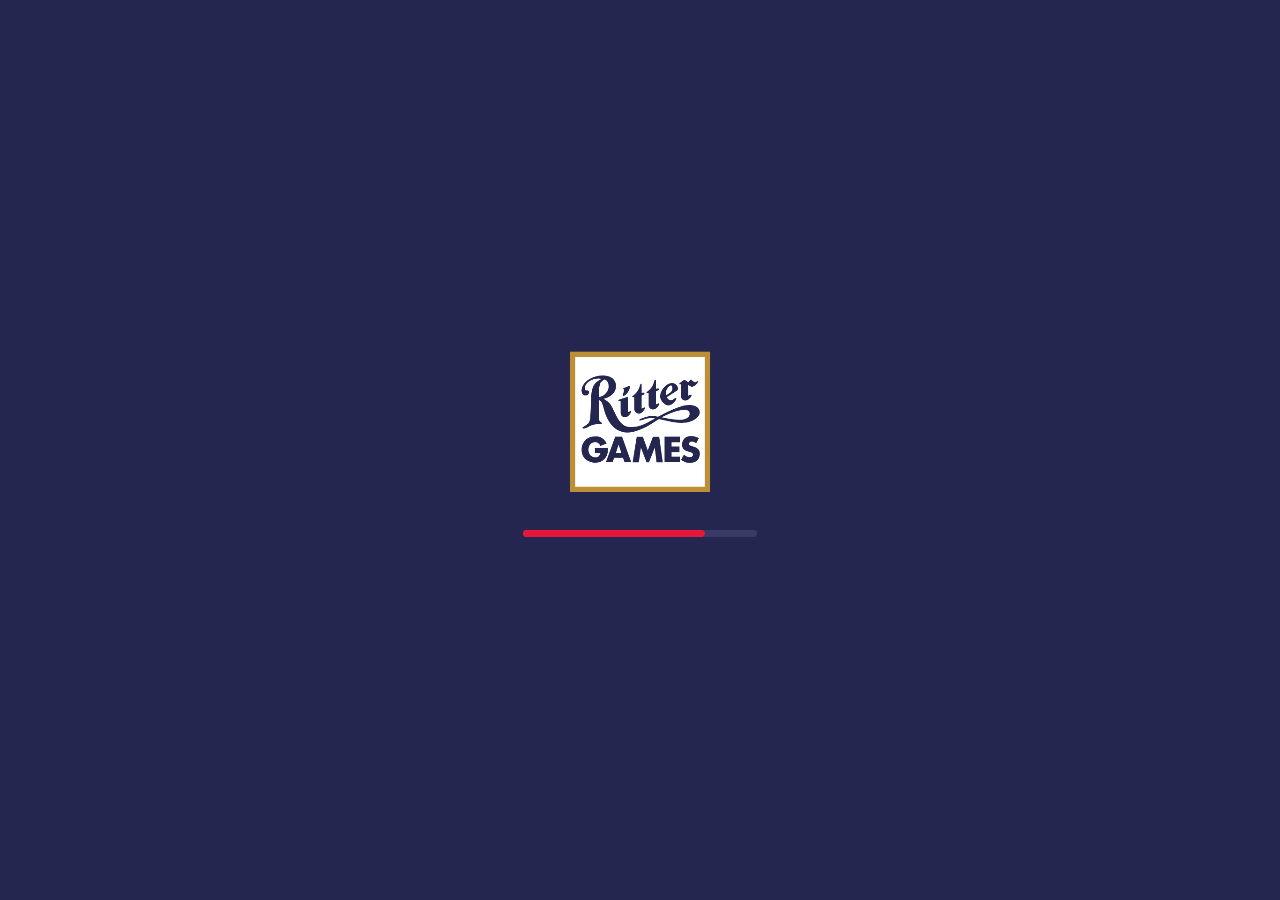
<file: snake/index.html>
<!DOCTYPE html>
<html lang="de">
  <head>
    <meta charset="utf-8">
    <meta name="viewport" content="width=device-width, initial-scale=1, maximum-scale=1, user-scalable=no, viewport-fit=cover">
    <meta name="theme-color" content="#24264f">
    <meta name="apple-mobile-web-app-capable" content="yes">
    <meta name="mobile-web-app-capable" content="yes">
    <title>Ritter Snake</title>
    <link rel="stylesheet" href="style.css">
    <link rel="icon" type="image/png" href="../icon-192.png">
    <link rel="icon" type="image/svg+xml" href="icon.svg">
    <link rel="apple-touch-icon" href="icon-180.png">
    <script src="../achievements.js"></script>
    <script src="p5.js"></script>
    <script src="p5.sound.min.js"></script>
  </head>
  <body>
    <main></main>
    <script src="sketch.js"></script>
  </body>
</html>
</file>
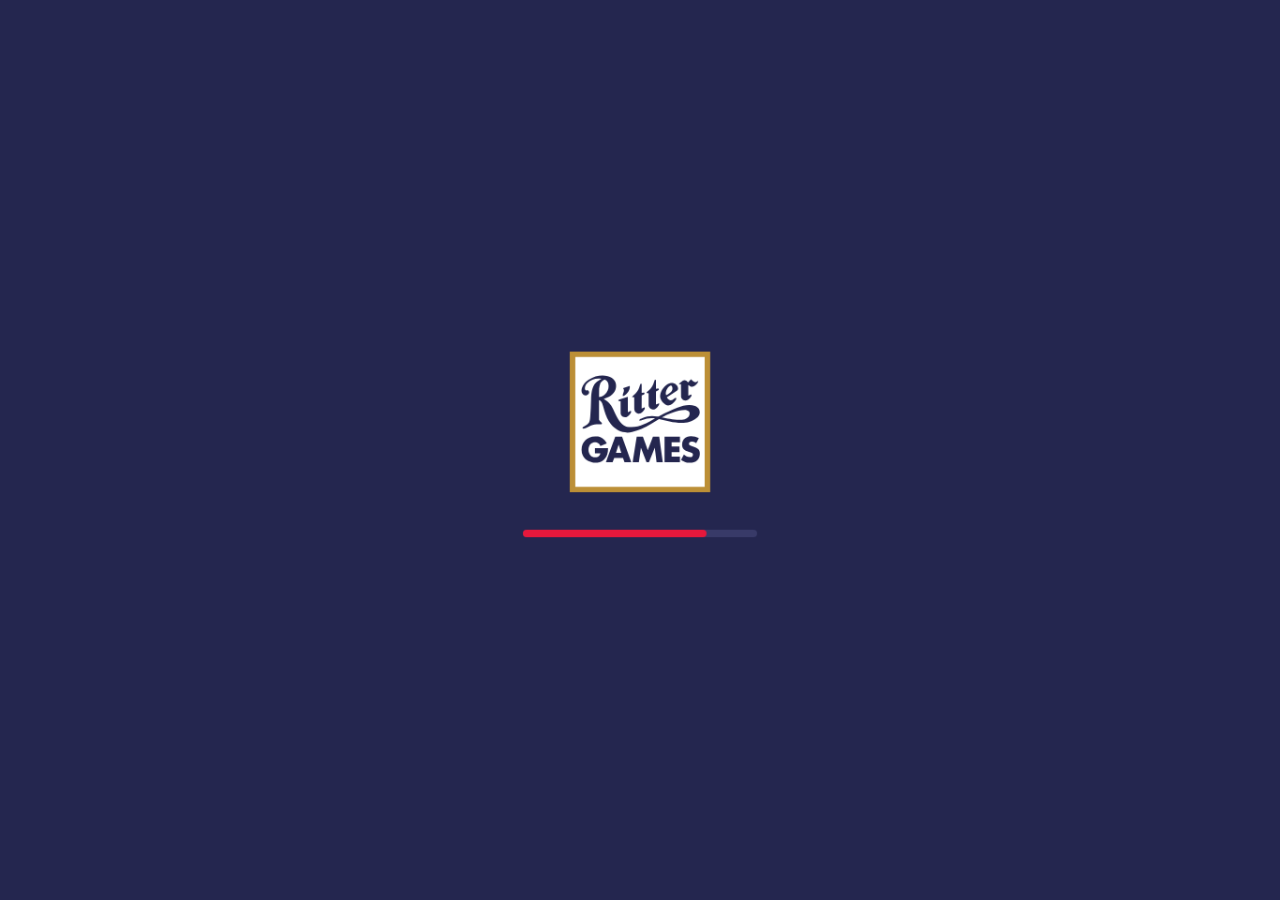
<file: tetris/index.html>
<!DOCTYPE html>
<html lang="de">
<head>
  <meta charset="utf-8">
  <meta name="viewport" content="width=device-width, initial-scale=1, maximum-scale=1, user-scalable=no, viewport-fit=cover">

  <meta name="theme-color" content="#24264f">
  <meta name="mobile-web-app-capable" content="yes">
  <meta name="apple-mobile-web-app-capable" content="yes">
  <meta name="apple-mobile-web-app-status-bar-style" content="black-translucent">

  <title>Ritter Tetris</title>
  <link rel="icon" type="image/png" href="../icon-192.png">
  <link rel="icon" type="image/png" href="./icon-180.png">
  <link rel="apple-touch-icon" href="icon-180.png">
  <link rel="stylesheet" href="style.css">
<script src="../achievements.js"></script>
<script src="p5.js"></script>
</head>

<body>
  <main></main>

  <script src="sketch.js"></script>


</body>
</html>
</file>
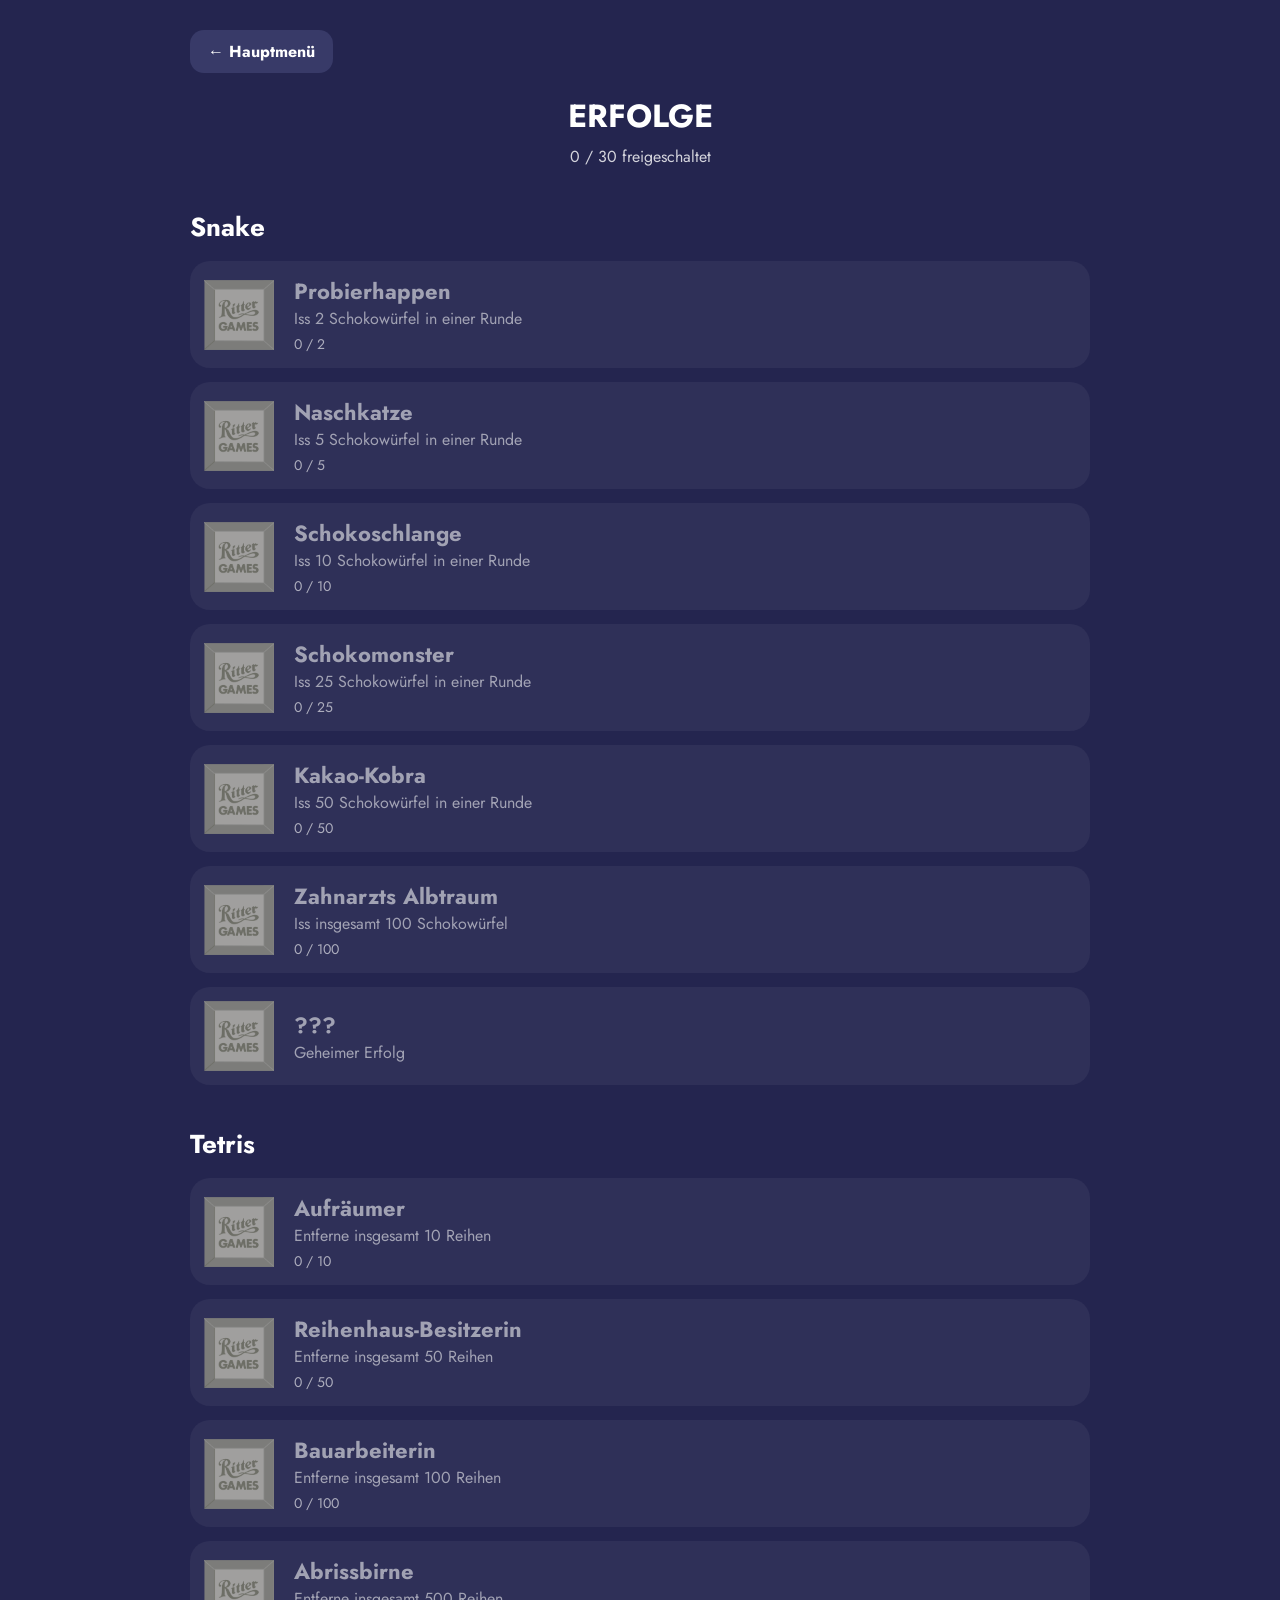
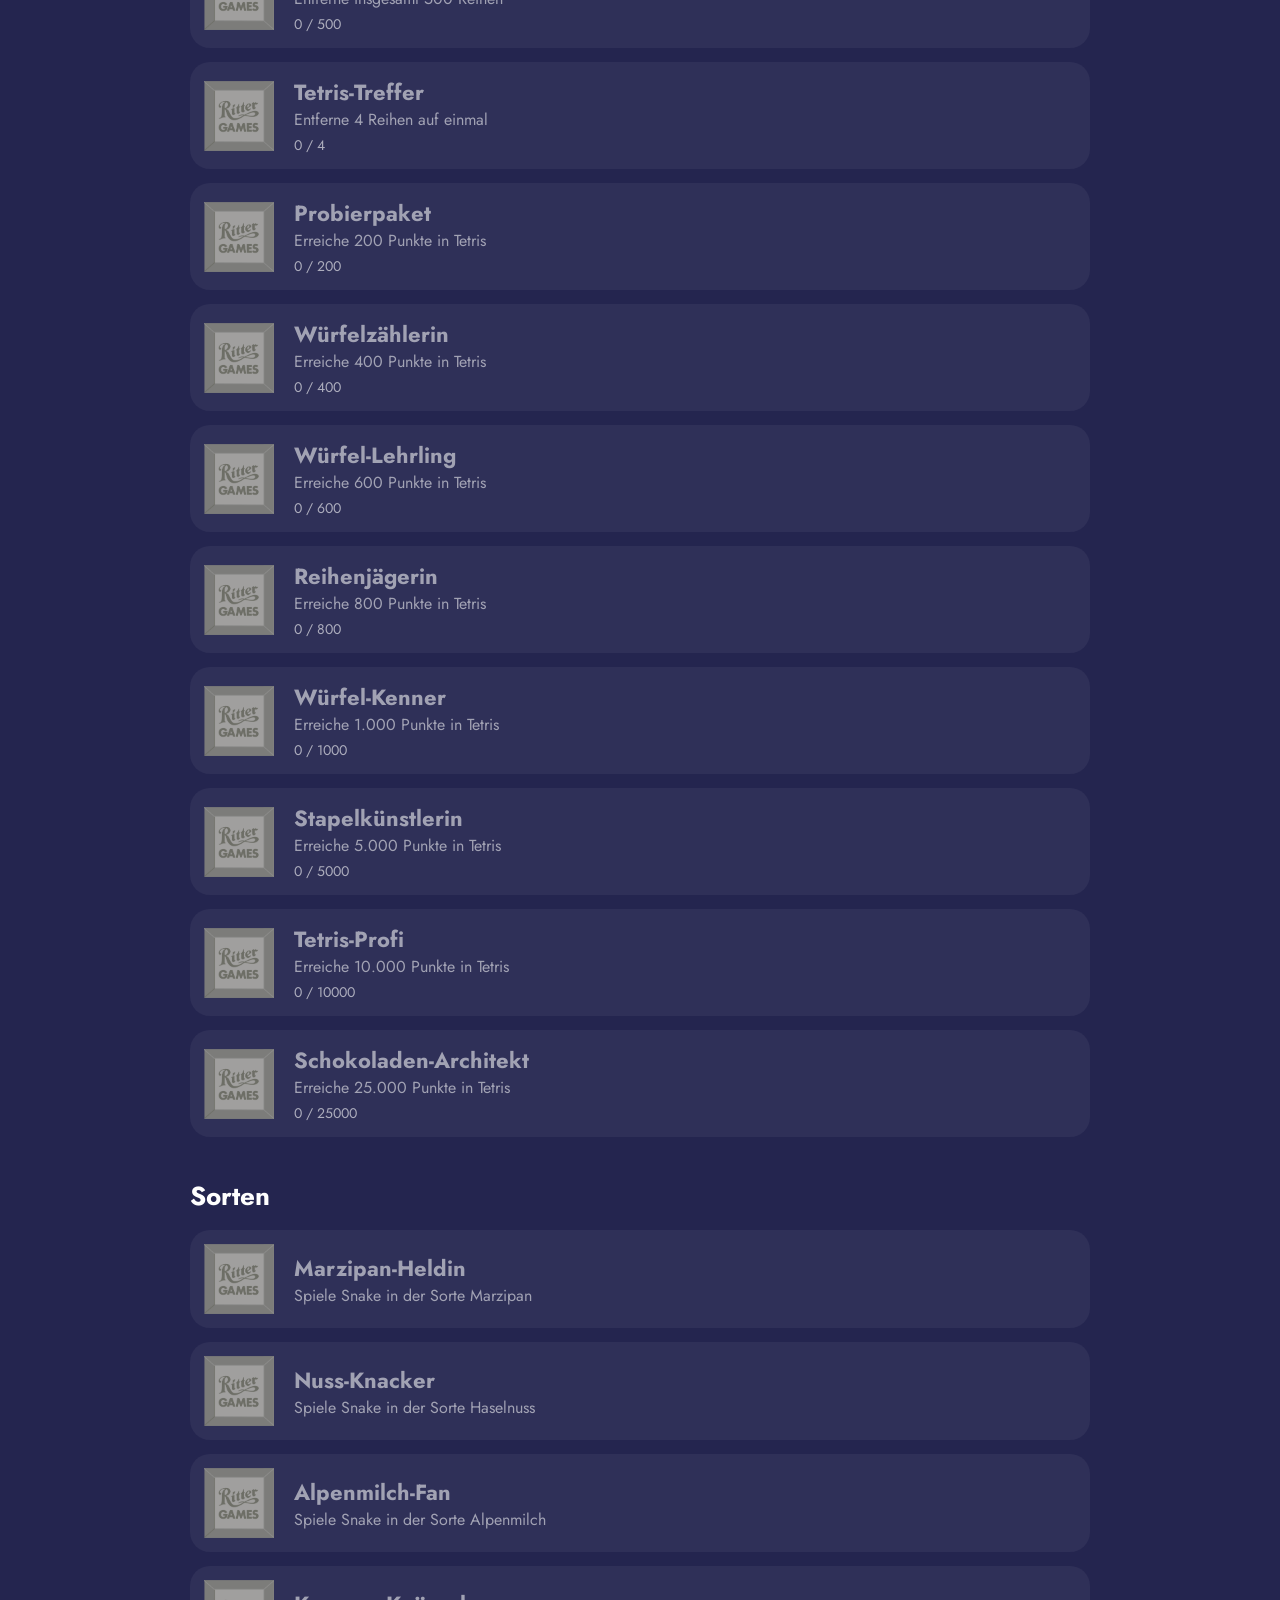
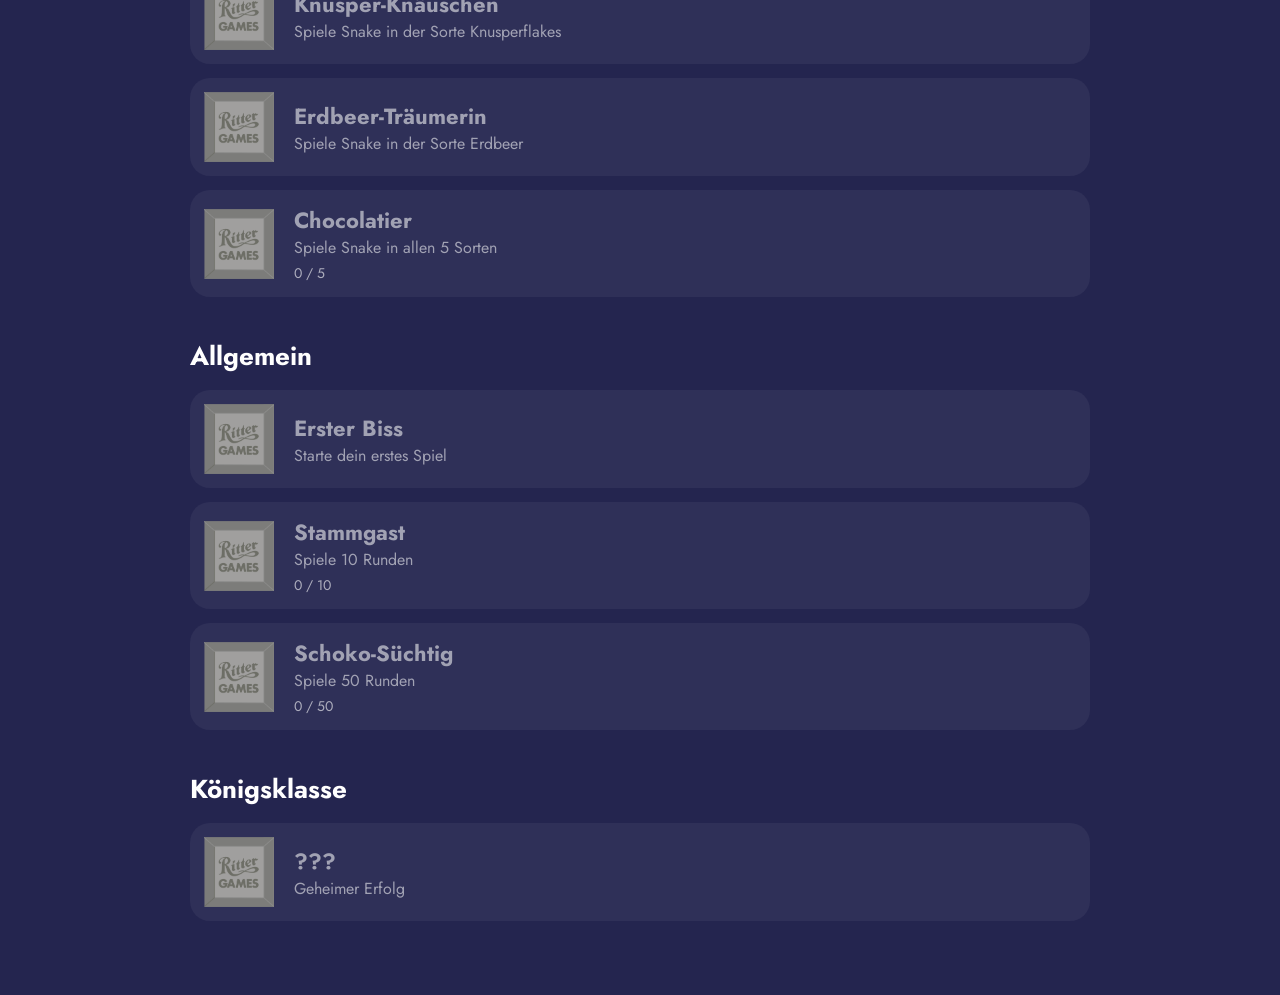
<file: erfolge.html>
<!DOCTYPE html>
<html lang="de">
<head>
<meta charset="UTF-8">
<meta name="viewport" content="width=device-width, initial-scale=1.0">
<title>Erfolge</title>

<style>
@font-face {
    font-family: "Jost";
    src: url("assets/Jost.ttf");
    font-weight: 100 900;
}

body{
    margin:0;
    background:#24254f;
    color:white;
    font-family:"Jost", sans-serif;
}
.container{
    max-width:900px;
    margin:auto;
    padding:30px 20px 60px;
}
.zurueck{
    display:inline-block;
    color:white;
    text-decoration:none;
    font-weight:700;
    background:#383a68;
    padding:10px 18px;
    border-radius:14px;
}
h1{
    text-align:center;
    margin:20px 0 6px;
    font-weight:700;
}
.counter{
    text-align:center;
    opacity:.8;
    margin-bottom:30px;
}
h2{
    margin:40px 0 15px;
    font-weight:700;
    font-size:26px;
}
.achievement{
    display:flex;
    align-items:center;
    margin-bottom:14px;
    padding:14px;
    background:rgba(255,255,255,0.05);
    border-radius:20px;
}
.achievement img{
    width:70px;
    height:70px;
    margin-right:20px;
    flex-shrink:0;
}
.achievement.locked .title,
.achievement.locked .desc{
    opacity:.55;
}
.title{ font-size:22px; font-weight:700; }
.desc{ font-size:16px; opacity:.8; }
.fortschritt{ font-size:14px; margin-top:4px; opacity:.6; }
</style>
</head>

<body>
<div class="container">
    <a class="zurueck" href="menu.html">← Hauptmenü</a>
    <h1>ERFOLGE</h1>
    <div class="counter" id="counter"></div>
    <div id="liste"></div>
</div>

<script src="achievements.js"></script>
<script>
const save = Erfolge.laden();
const freigeschaltet = save.achievements || {};
const liste = document.getElementById("liste");
let anzahl = 0;

Object.keys(Erfolge.GRUPPEN).forEach(key => {
  const gruppe = Erfolge.GRUPPEN[key];
  const eintraege = Erfolge.LISTE.filter(a => a.gruppe === key);
  if (eintraege.length === 0) return;

  const titel = document.createElement("h2");
  titel.textContent = gruppe.titel;
  liste.appendChild(titel);

  eintraege.forEach(a => {
    const fertig = !!freigeschaltet[a.id];
    if (fertig) anzahl++;

    const f = Erfolge.fortschritt(a, save);
    const verstecken = a.geheim && !fertig;
    const bild = fertig ? gruppe.bild : "erfolg-grau";

    const el = document.createElement("div");
    el.className = "achievement" + (fertig ? "" : " locked");
    el.innerHTML =
      '<img src="assets/' + bild + '.png" alt="">' +
      '<div>' +
        '<div class="title">' + (verstecken ? "???" : a.name) + '</div>' +
        '<div class="desc">' + (verstecken ? "Geheimer Erfolg" : a.desc) + '</div>' +
        (!fertig && !verstecken && f.ziel > 1
          ? '<div class="fortschritt">' + f.aktuell + ' / ' + f.ziel + '</div>' : '') +
      '</div>';
    liste.appendChild(el);
  });
});

document.getElementById("counter").textContent =
  anzahl + " / " + Erfolge.LISTE.length + " freigeschaltet";
</script>
</body>
</html>
</file>
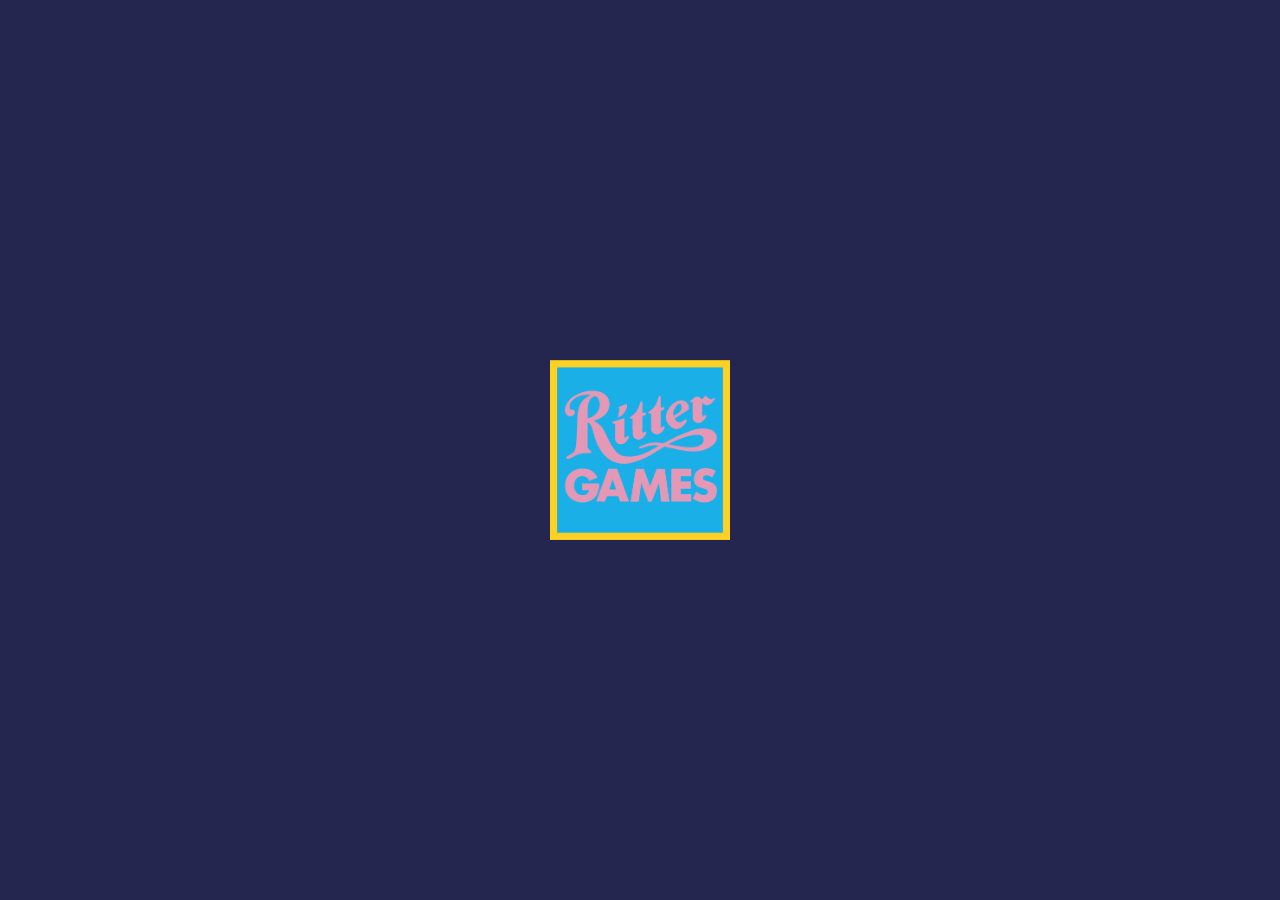
<file: loader.html>
<!DOCTYPE html>
<html lang="de">
<head>
<meta charset="UTF-8">
<meta name="viewport" content="width=device-width, initial-scale=1.0, viewport-fit=cover">

<link rel="manifest" href="./manifest.json">
<link rel="icon" type="image/png" href="assets/icon-192.png">
<meta name="theme-color" content="#24264f">
<meta name="mobile-web-app-capable" content="yes">

<title>Ritter Games</title>

<style>
body {
    margin: 0;
    background: #24264f;
    display: flex;
    justify-content: center;
    align-items: center;
    min-height: 100vh;
    min-height: 100dvh;
    overflow: hidden;
}

#logo {
    width: min(180px, 45vw);
    height: auto;
    display: block;
}
</style>
</head>

<body>

<img id="logo" src="assets/icon-rot.png" alt="Ritter Games">

<script>
if ("serviceWorker" in navigator) {
    navigator.serviceWorker.register("./sw.js");
}

const logos = [
    "assets/icon-rot.png",
    "assets/icon-gruen.png",
    "assets/icon-gelb.png",
    "assets/icon-blau.png",
    "assets/icon-pink.png"
];

const logo = document.getElementById("logo");

async function startLoader() {

    // Alle Icons vollständig laden
    await Promise.all(logos.map(src => new Promise(resolve => {
        const img = new Image();
        img.onload = resolve;
        img.onerror = resolve;
        img.src = src;
    })));

    let current = 0;

    // Farbwechsel
    const animation = setInterval(() => {
        current = (current + 1) % logos.length;
        logo.src = logos[current];
    }, 300);

    // Nach 2,5 Sekunden zum Menü
    setTimeout(() => {
        clearInterval(animation);
        window.location.replace("menu.html");
    }, 2500);
}

startLoader();
</script>

</body>
</html>
</file>
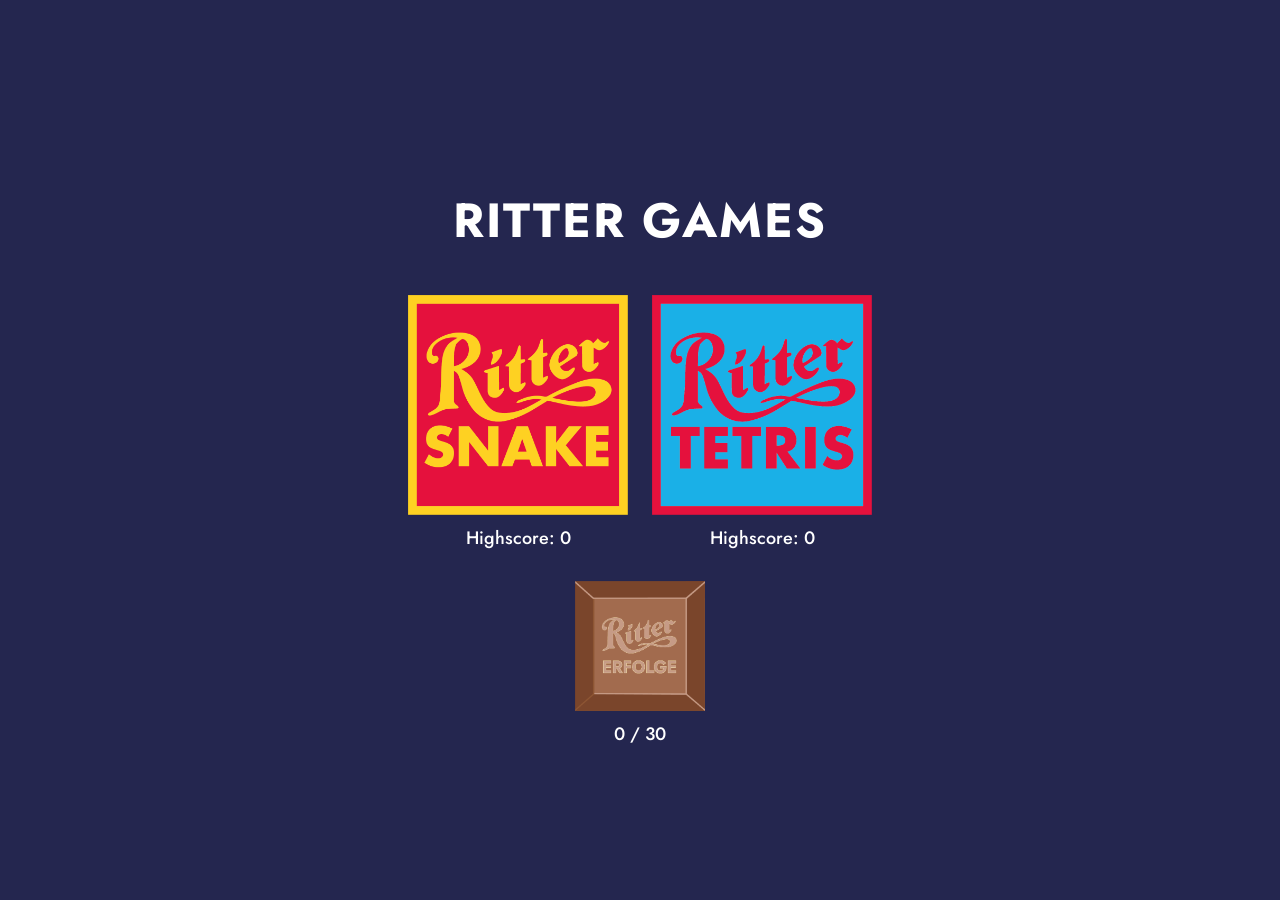
<file: menu.html>
<!DOCTYPE html>
<html lang="de">

<head>
    <meta charset="UTF-8">
    <link rel="manifest" href="./manifest.json">
    <link rel="icon" type="image/png" href="assets/icon-192.png?v=2">
    <link rel="apple-touch-icon" href="assets/icon-192.png?v=2">
    <meta name="theme-color" content="#24264f">
    <meta name="mobile-web-app-capable" content="yes">
    <meta name="apple-mobile-web-app-capable" content="yes">
    <meta name="viewport" content="width=device-width, initial-scale=1.0, viewport-fit=cover">

    <title>Ritter Games</title>

    <style>
        @font-face {
            font-family: "Jost";
            src: url("assets/Jost.ttf") format("truetype");
            font-weight: 100 900;
            font-display: block;
        }

        body {
            margin: 0;
            background: #24264f;
            display: flex;
            justify-content: center;
            align-items: center;
            height: 100vh;
            height: 100dvh;
            font-family: "Jost", sans-serif;
            user-select: none;
            -webkit-tap-highlight-color: transparent;
        }

        .container {
            display: flex;
            flex-direction: column;
            align-items: center;
        }

        h1 {
            color: white;
            font-size: clamp(28px, 6vw, 48px);
            margin-bottom: 40px;
            font-weight: 700;
            letter-spacing: 2px;
        }

        .menu {
            display: flex;
            gap: 24px;
        }

        .card {
            cursor: pointer;
            transition: transform 0.2s;
            display: block;
            text-decoration: none;
        }

        .card:hover {
            transform: scale(1.05);
        }

        .card:active {
            transform: scale(0.96);
        }

        .card img {
            width: min(36vw, 220px);
            height: min(36vw, 220px);
            display: block;
        }

        .score {
            color: white;
            text-align: center;
            margin-top: 10px;
            font-weight: 500;
            font-size: clamp(14px, 3.5vw, 18px);
        }

        .achievements {
            margin-top: 30px;
        }

        .achievements .card img {
            width: min(24vw, 130px);
            height: min(24vw, 130px);
        }
    </style>

    <script>
        if ("serviceWorker" in navigator) {
            navigator.serviceWorker.register("sw.js");
        }
    </script>
</head>

<body>

    <div class="container">

        <h1>RITTER GAMES</h1>

        <div class="menu">

            <a class="card" href="snake/">
                <img src="assets/icon-snake.png" alt="Snake">
                <div class="score" id="hs-snake">Highscore: 0</div>
            </a>

            <a class="card" href="tetris/">
                <img src="assets/icon-tetris.png" alt="Tetris">
                <div class="score" id="hs-tetris">Highscore: 0</div>
            </a>

        </div>

        <div class="achievements">
            <a class="card" href="erfolge.html">
                <img src="assets/erfolge-icon.png" alt="Erfolge">
                <div class="score" id="erfolge-zaehler"></div>
            </a>
        </div>

    </div>

    <script src="achievements.js"></script>

    <script>
        try {
            const save = JSON.parse(localStorage.getItem("ritterGames")) || {};

            document.getElementById("hs-snake").textContent =
                "Highscore: " + (save.snakeHigh || 0);

            document.getElementById("hs-tetris").textContent =
                "Highscore: " + (save.tetrisHigh || 0);

            const anzahl = Object.keys(save.achievements || {}).length;

            document.getElementById("erfolge-zaehler").textContent =
                anzahl + " / " + Erfolge.LISTE.length;

        } catch (e) {
            console.error(e);
        }
    </script>

</body>

</html>
</file>
<file: snake/style.css>
@font-face {
  font-family: "Jost";
  src: url("../assets/Jost.ttf") format("truetype");
  font-weight: 100 900;
  font-display: block;
}

html, body {
  margin: 0;
  padding: 0;
  height: 100%;
  background: #24264f;
  overflow: hidden;
  touch-action: none;
  overscroll-behavior: none;
  -webkit-user-select: none;
  user-select: none;
}

canvas { display: block; }
</file>
<file: tetris/style.css>
@font-face {
  font-family: "Jost";
  src: url("../assets/Jost.ttf") format("truetype");
  font-weight: 100 900;
  font-display: block;
}

html,
body {
  margin: 0;
  padding: 0;
  width: 100%;
  height: 100%;
  overflow: hidden;
  background: #24264f;
}

body {
  position: relative;
}

canvas {
  display: block;
  margin: 0;
  padding: 0;
  max-width: none;
  max-height: none;
  touch-action: none;
}
</file>
